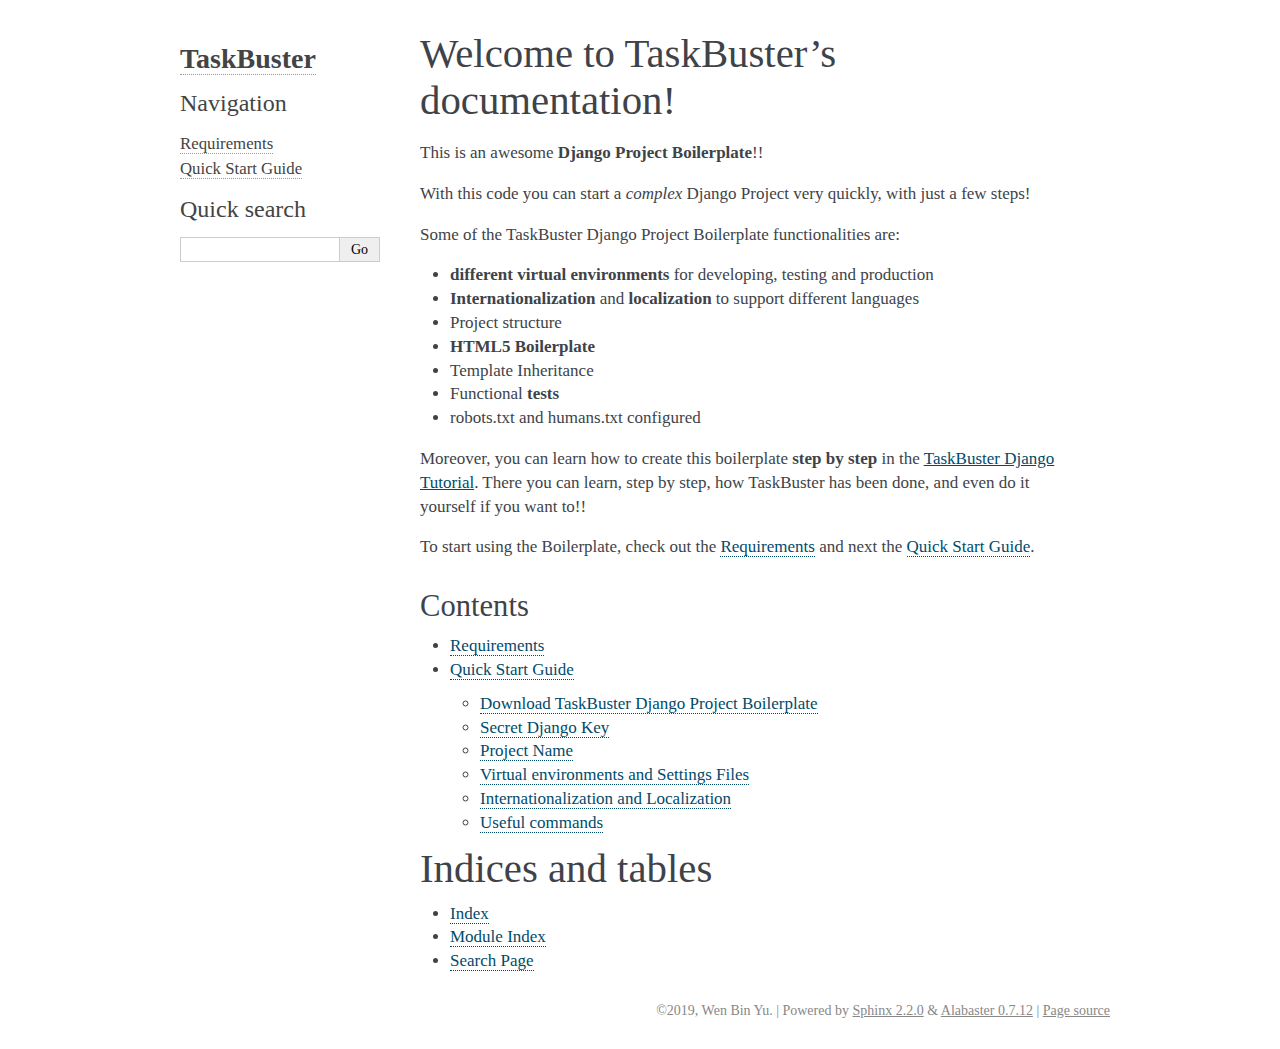
<file: docs/_build/html/index.html>
<!DOCTYPE html>

<html xmlns="http://www.w3.org/1999/xhtml">
  <head>
    <meta charset="utf-8" />
    <title>Welcome to TaskBuster’s documentation! &#8212; TaskBuster 0.1.0 documentation</title>
    <link rel="stylesheet" href="_static/alabaster.css" type="text/css" />
    <link rel="stylesheet" href="_static/pygments.css" type="text/css" />
    <script type="text/javascript" id="documentation_options" data-url_root="./" src="_static/documentation_options.js"></script>
    <script type="text/javascript" src="_static/jquery.js"></script>
    <script type="text/javascript" src="_static/underscore.js"></script>
    <script type="text/javascript" src="_static/doctools.js"></script>
    <script type="text/javascript" src="_static/language_data.js"></script>
    <link rel="index" title="Index" href="genindex.html" />
    <link rel="search" title="Search" href="search.html" />
    <link rel="next" title="Requirements" href="requirements.html" />
   
  <link rel="stylesheet" href="_static/custom.css" type="text/css" />
  
  
  <meta name="viewport" content="width=device-width, initial-scale=0.9, maximum-scale=0.9" />

  </head><body>
  

    <div class="document">
      <div class="documentwrapper">
        <div class="bodywrapper">
          

          <div class="body" role="main">
            
  <div class="section" id="welcome-to-taskbuster-s-documentation">
<h1>Welcome to TaskBuster’s documentation!<a class="headerlink" href="#welcome-to-taskbuster-s-documentation" title="Permalink to this headline">¶</a></h1>
<p>This is an awesome <strong>Django Project Boilerplate</strong>!!</p>
<p>With this code you can start a <em>complex</em> Django Project
very quickly, with just a few steps!</p>
<p>Some of the TaskBuster Django Project Boilerplate functionalities are:</p>
<ul class="simple">
<li><p><strong>different virtual environments</strong> for developing, testing and production</p></li>
<li><p><strong>Internationalization</strong> and <strong>localization</strong> to support different languages</p></li>
<li><p>Project structure</p></li>
<li><p><strong>HTML5 Boilerplate</strong></p></li>
<li><p>Template Inheritance</p></li>
<li><p>Functional <strong>tests</strong></p></li>
<li><p>robots.txt and humans.txt configured</p></li>
</ul>
<p>Moreover, you can learn how to create this boilerplate <strong>step by step</strong>
in the <a href="http://marinamele.com/taskbuster-django-tutorial"
target="_blank">TaskBuster Django Tutorial</a>. There you can learn, step by step, how
TaskBuster has been done, and even do it yourself if you want to!!</p>
<p>To start using the Boilerplate, check out the <a class="reference internal" href="requirements.html"><span class="doc">Requirements</span></a>
and next the <a class="reference internal" href="quick_start.html"><span class="doc">Quick Start Guide</span></a>.</p>
<div class="section" id="contents">
<h2>Contents<a class="headerlink" href="#contents" title="Permalink to this headline">¶</a></h2>
<div class="toctree-wrapper compound">
<ul>
<li class="toctree-l1"><a class="reference internal" href="requirements.html">Requirements</a></li>
<li class="toctree-l1"><a class="reference internal" href="quick_start.html">Quick Start Guide</a><ul>
<li class="toctree-l2"><a class="reference internal" href="quick_start.html#download-taskbuster-django-project-boilerplate">Download TaskBuster Django Project Boilerplate</a></li>
<li class="toctree-l2"><a class="reference internal" href="quick_start.html#secret-django-key">Secret Django Key</a></li>
<li class="toctree-l2"><a class="reference internal" href="quick_start.html#project-name">Project Name</a></li>
<li class="toctree-l2"><a class="reference internal" href="quick_start.html#virtual-environments-and-settings-files">Virtual environments and Settings Files</a></li>
<li class="toctree-l2"><a class="reference internal" href="quick_start.html#internationalization-and-localization">Internationalization and Localization</a></li>
<li class="toctree-l2"><a class="reference internal" href="quick_start.html#useful-commands">Useful commands</a></li>
</ul>
</li>
</ul>
</div>
</div>
</div>
<div class="section" id="indices-and-tables">
<h1>Indices and tables<a class="headerlink" href="#indices-and-tables" title="Permalink to this headline">¶</a></h1>
<ul class="simple">
<li><p><a class="reference internal" href="genindex.html"><span class="std std-ref">Index</span></a></p></li>
<li><p><a class="reference internal" href="py-modindex.html"><span class="std std-ref">Module Index</span></a></p></li>
<li><p><a class="reference internal" href="search.html"><span class="std std-ref">Search Page</span></a></p></li>
</ul>
</div>


          </div>
          
        </div>
      </div>
      <div class="sphinxsidebar" role="navigation" aria-label="main navigation">
        <div class="sphinxsidebarwrapper">
<h1 class="logo"><a href="#">TaskBuster</a></h1>








<h3>Navigation</h3>
<ul>
<li class="toctree-l1"><a class="reference internal" href="requirements.html">Requirements</a></li>
<li class="toctree-l1"><a class="reference internal" href="quick_start.html">Quick Start Guide</a></li>
</ul>

<div class="relations">
<h3>Related Topics</h3>
<ul>
  <li><a href="#">Documentation overview</a><ul>
      <li>Next: <a href="requirements.html" title="next chapter">Requirements</a></li>
  </ul></li>
</ul>
</div>
<div id="searchbox" style="display: none" role="search">
  <h3 id="searchlabel">Quick search</h3>
    <div class="searchformwrapper">
    <form class="search" action="search.html" method="get">
      <input type="text" name="q" aria-labelledby="searchlabel" />
      <input type="submit" value="Go" />
    </form>
    </div>
</div>
<script type="text/javascript">$('#searchbox').show(0);</script>








        </div>
      </div>
      <div class="clearer"></div>
    </div>
    <div class="footer">
      &copy;2019, Wen Bin Yu.
      
      |
      Powered by <a href="http://sphinx-doc.org/">Sphinx 2.2.0</a>
      &amp; <a href="https://github.com/bitprophet/alabaster">Alabaster 0.7.12</a>
      
      |
      <a href="_sources/index.rst.txt"
          rel="nofollow">Page source</a>
    </div>

    

    
  </body>
</html>
</file>
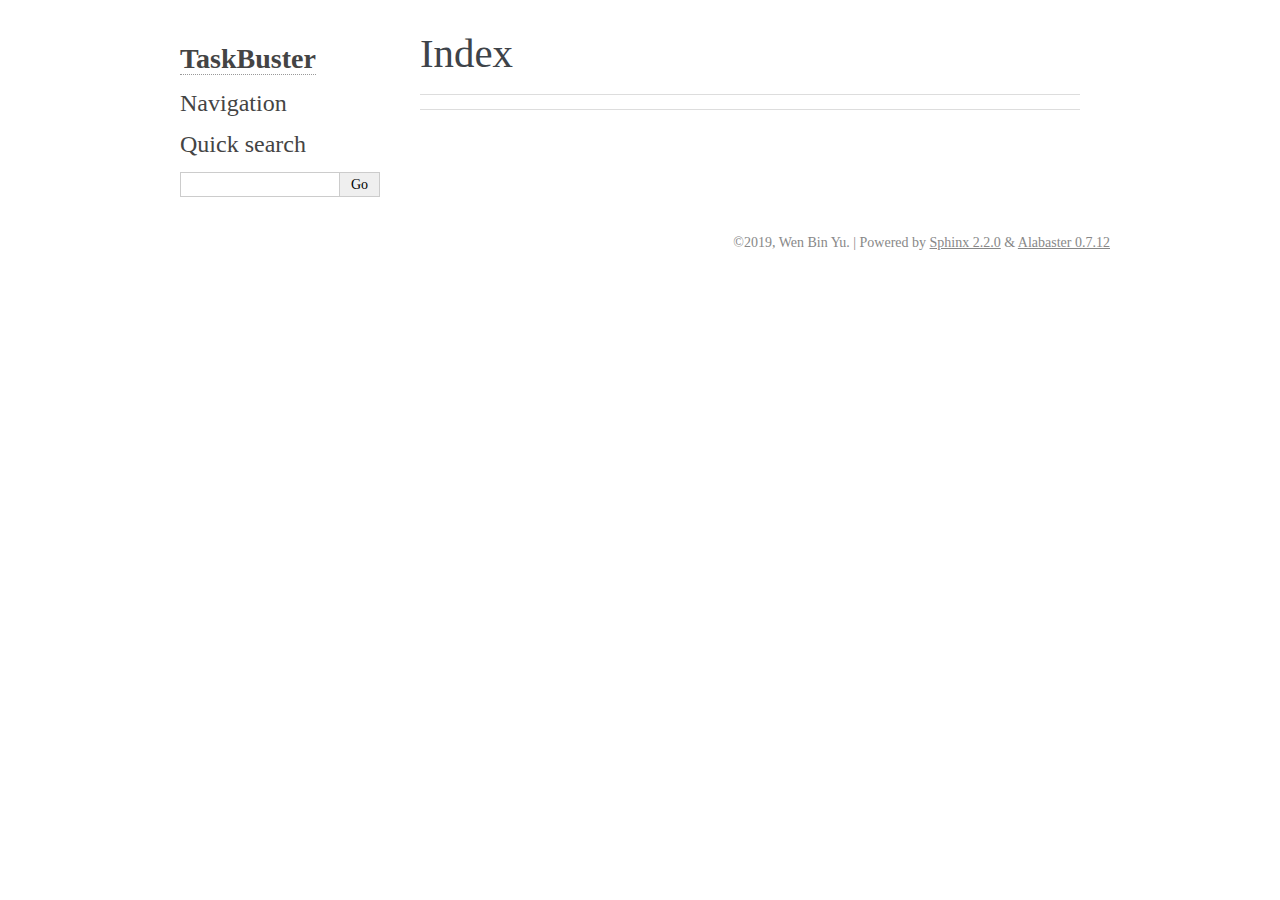
<file: docs/_build/html/genindex.html>
<!DOCTYPE html>

<html xmlns="http://www.w3.org/1999/xhtml">
  <head>
    <meta charset="utf-8" />
    <title>Index &#8212; TaskBuster 0.1.0 documentation</title>
    <link rel="stylesheet" href="_static/alabaster.css" type="text/css" />
    <link rel="stylesheet" href="_static/pygments.css" type="text/css" />
    <script type="text/javascript" id="documentation_options" data-url_root="./" src="_static/documentation_options.js"></script>
    <script type="text/javascript" src="_static/jquery.js"></script>
    <script type="text/javascript" src="_static/underscore.js"></script>
    <script type="text/javascript" src="_static/doctools.js"></script>
    <script type="text/javascript" src="_static/language_data.js"></script>
    <link rel="index" title="Index" href="#" />
    <link rel="search" title="Search" href="search.html" />
   
  <link rel="stylesheet" href="_static/custom.css" type="text/css" />
  
  
  <meta name="viewport" content="width=device-width, initial-scale=0.9, maximum-scale=0.9" />

  </head><body>
  

    <div class="document">
      <div class="documentwrapper">
        <div class="bodywrapper">
          

          <div class="body" role="main">
            

<h1 id="index">Index</h1>

<div class="genindex-jumpbox">
 
</div>


          </div>
          
        </div>
      </div>
      <div class="sphinxsidebar" role="navigation" aria-label="main navigation">
        <div class="sphinxsidebarwrapper">
<h1 class="logo"><a href="index.html">TaskBuster</a></h1>








<h3>Navigation</h3>

<div class="relations">
<h3>Related Topics</h3>
<ul>
  <li><a href="index.html">Documentation overview</a><ul>
  </ul></li>
</ul>
</div>
<div id="searchbox" style="display: none" role="search">
  <h3 id="searchlabel">Quick search</h3>
    <div class="searchformwrapper">
    <form class="search" action="search.html" method="get">
      <input type="text" name="q" aria-labelledby="searchlabel" />
      <input type="submit" value="Go" />
    </form>
    </div>
</div>
<script type="text/javascript">$('#searchbox').show(0);</script>








        </div>
      </div>
      <div class="clearer"></div>
    </div>
    <div class="footer">
      &copy;2019, Wen Bin Yu.
      
      |
      Powered by <a href="http://sphinx-doc.org/">Sphinx 2.2.0</a>
      &amp; <a href="https://github.com/bitprophet/alabaster">Alabaster 0.7.12</a>
      
    </div>

    

    
  </body>
</html>
</file>
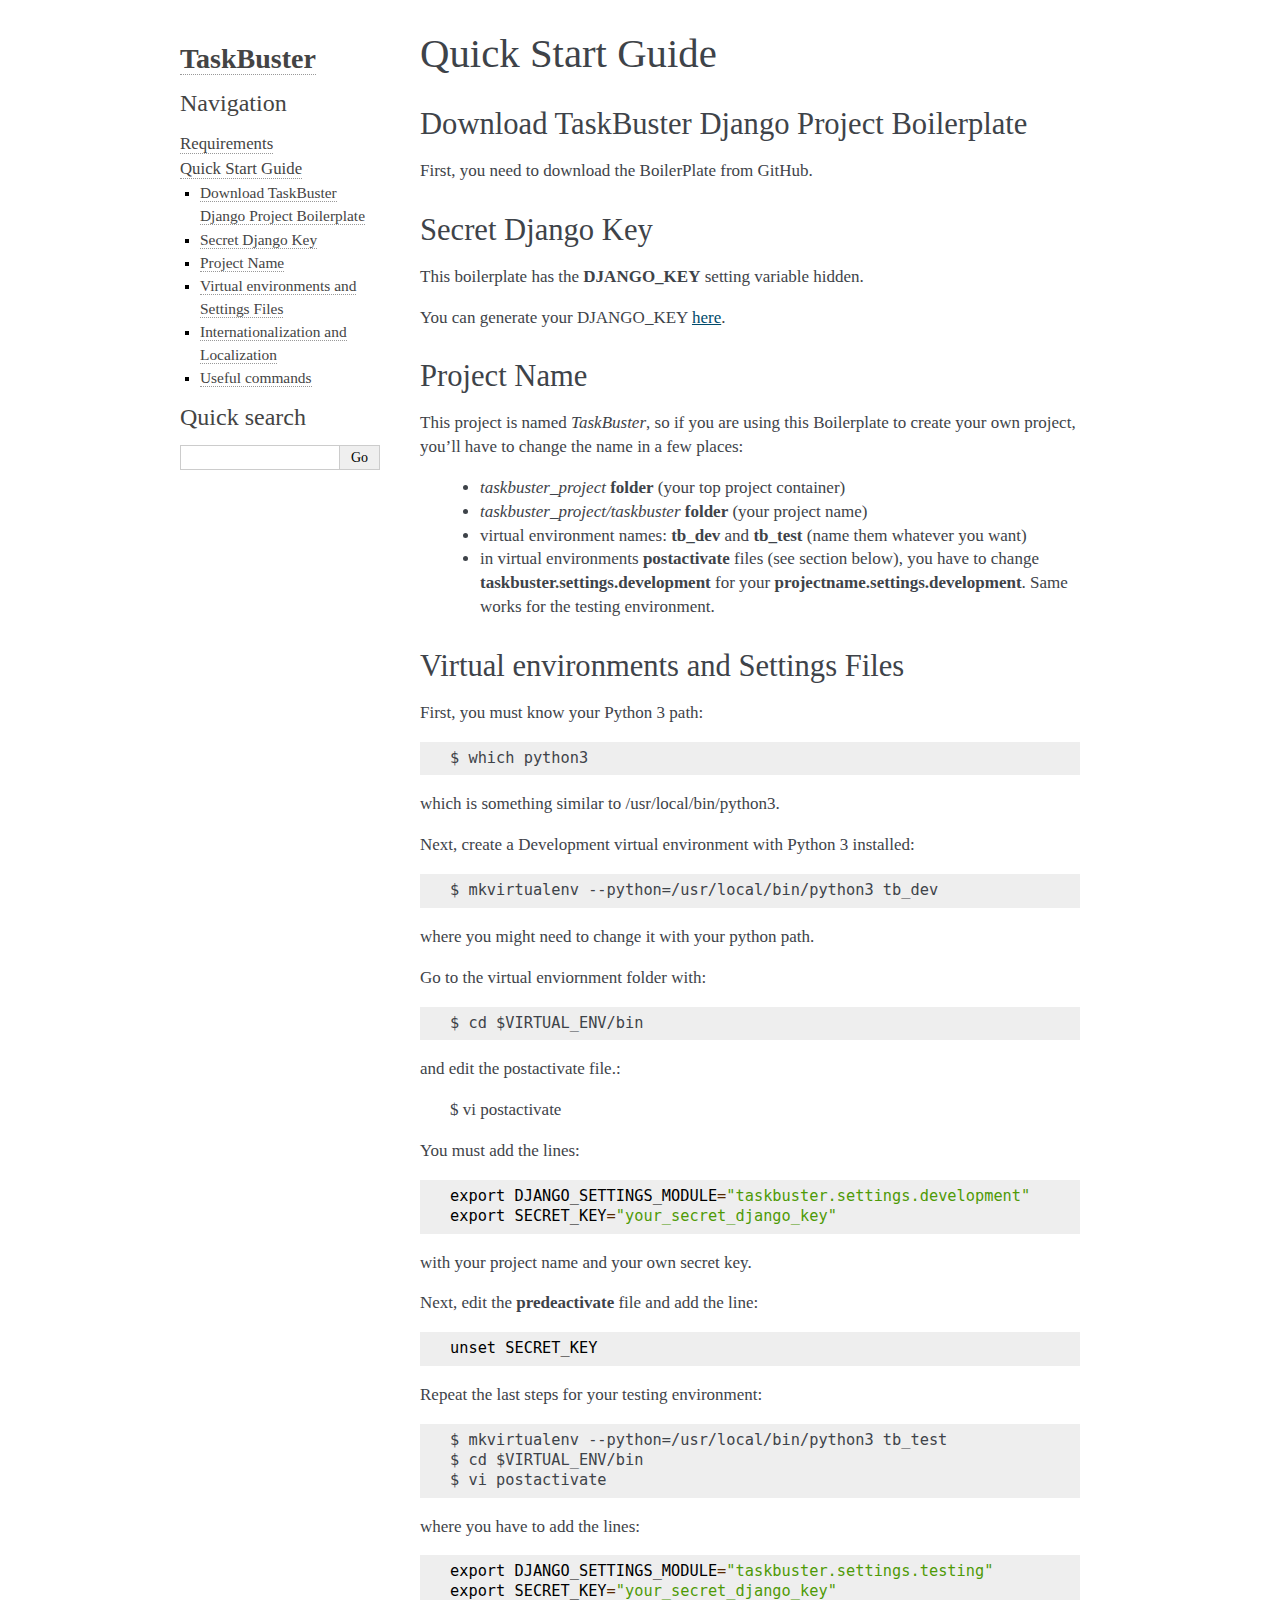
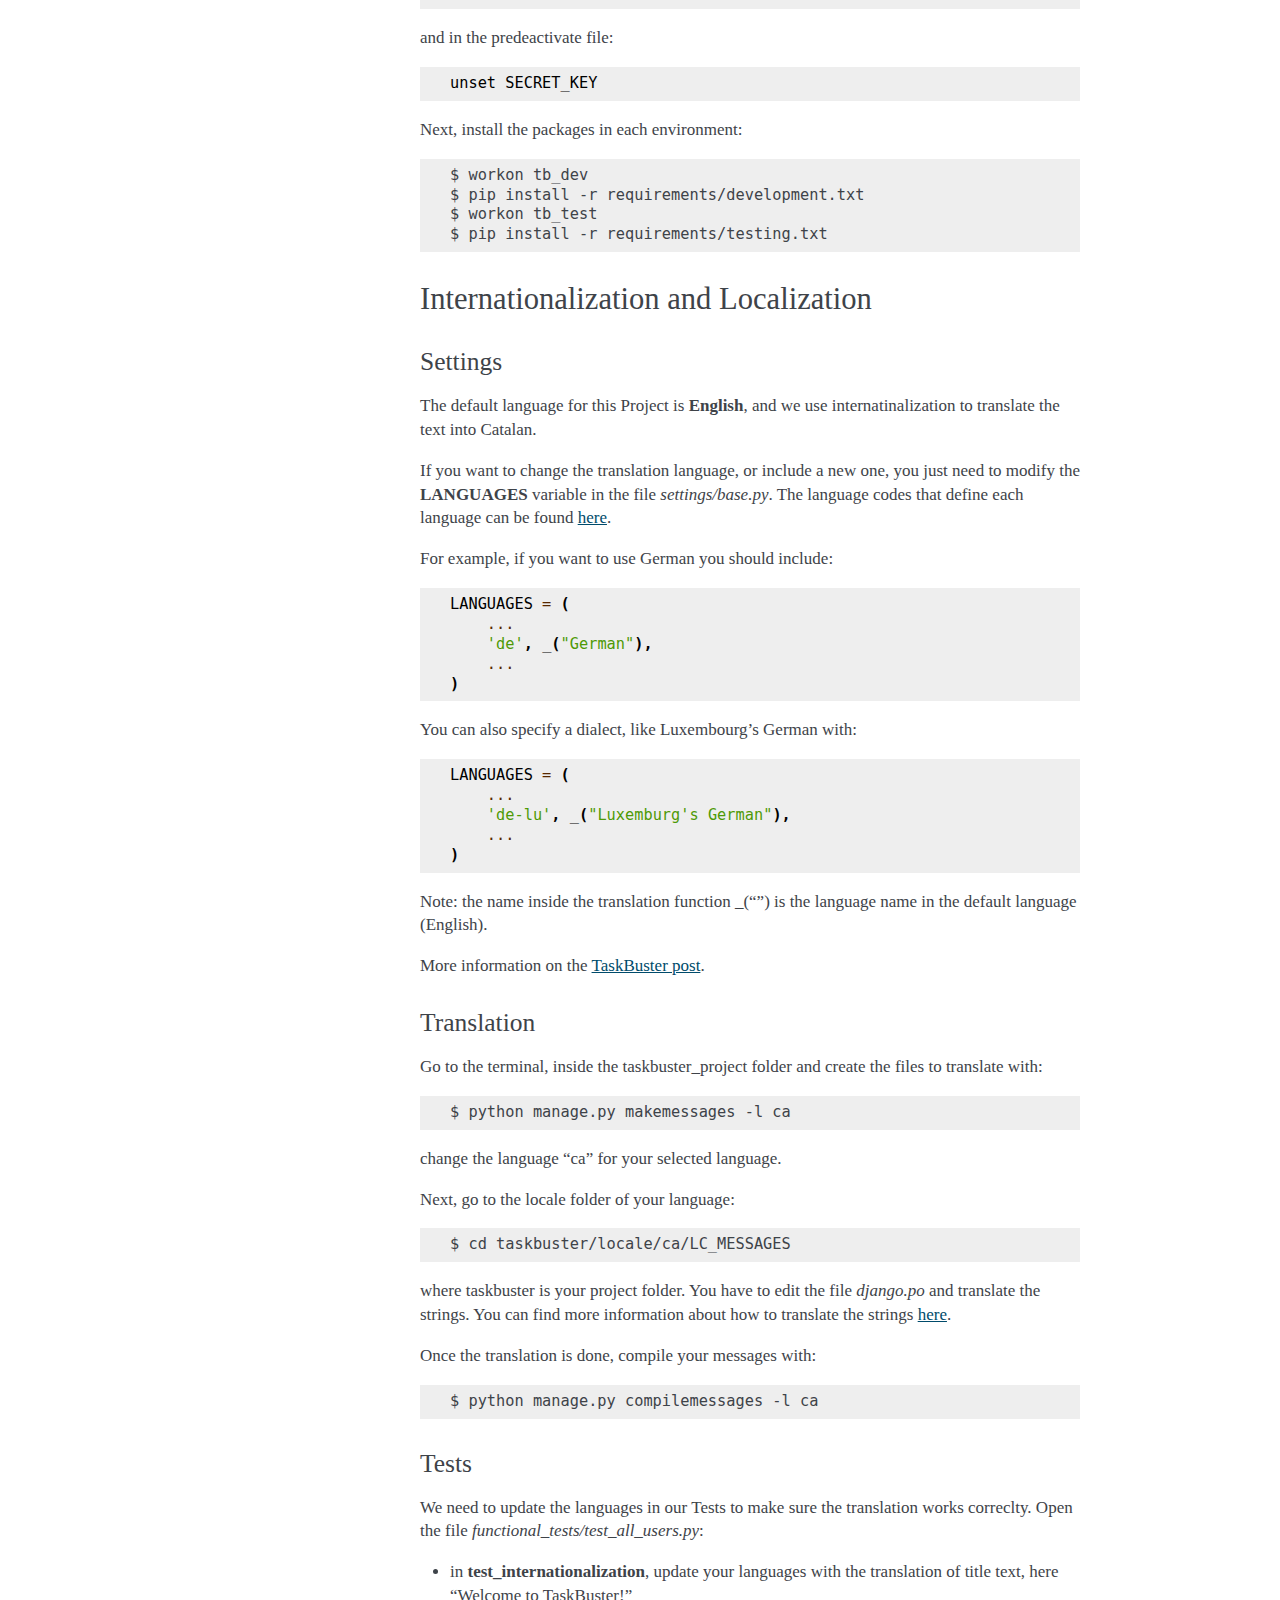
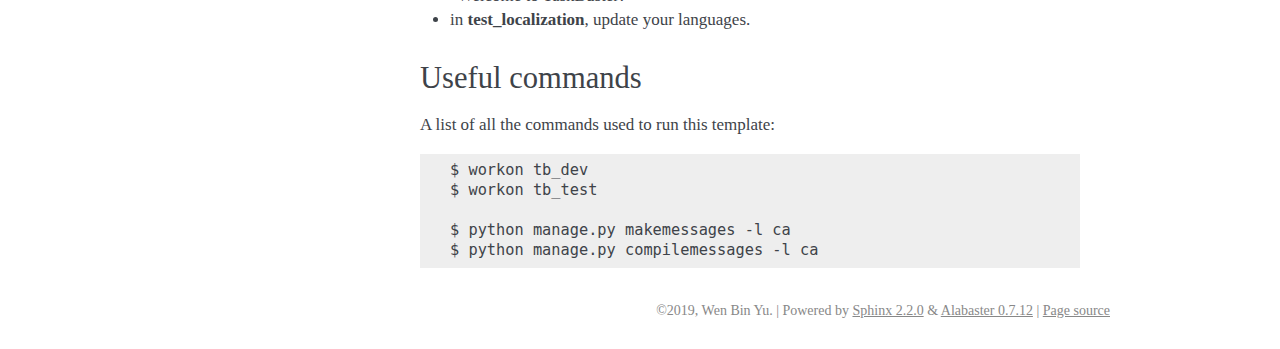
<file: docs/_build/html/quick_start.html>
<!DOCTYPE html>

<html xmlns="http://www.w3.org/1999/xhtml">
  <head>
    <meta charset="utf-8" />
    <title>Quick Start Guide &#8212; TaskBuster 0.1.0 documentation</title>
    <link rel="stylesheet" href="_static/alabaster.css" type="text/css" />
    <link rel="stylesheet" href="_static/pygments.css" type="text/css" />
    <script type="text/javascript" id="documentation_options" data-url_root="./" src="_static/documentation_options.js"></script>
    <script type="text/javascript" src="_static/jquery.js"></script>
    <script type="text/javascript" src="_static/underscore.js"></script>
    <script type="text/javascript" src="_static/doctools.js"></script>
    <script type="text/javascript" src="_static/language_data.js"></script>
    <link rel="index" title="Index" href="genindex.html" />
    <link rel="search" title="Search" href="search.html" />
    <link rel="prev" title="Requirements" href="requirements.html" />
   
  <link rel="stylesheet" href="_static/custom.css" type="text/css" />
  
  
  <meta name="viewport" content="width=device-width, initial-scale=0.9, maximum-scale=0.9" />

  </head><body>
  

    <div class="document">
      <div class="documentwrapper">
        <div class="bodywrapper">
          

          <div class="body" role="main">
            
  <div class="section" id="quick-start-guide">
<h1>Quick Start Guide<a class="headerlink" href="#quick-start-guide" title="Permalink to this headline">¶</a></h1>
<div class="section" id="download-taskbuster-django-project-boilerplate">
<h2>Download TaskBuster Django Project Boilerplate<a class="headerlink" href="#download-taskbuster-django-project-boilerplate" title="Permalink to this headline">¶</a></h2>
<p>First, you need to download the BoilerPlate from GitHub.</p>
</div>
<div class="section" id="secret-django-key">
<h2>Secret Django Key<a class="headerlink" href="#secret-django-key" title="Permalink to this headline">¶</a></h2>
<p>This boilerplate has the <strong>DJANGO_KEY</strong> setting variable hidden.</p>
<p>You can generate your DJANGO_KEY <a href="http://www.miniwebtool.com/django-secret-key-generator"
target="_blank">here</a>.</p>
</div>
<div class="section" id="project-name">
<h2>Project Name<a class="headerlink" href="#project-name" title="Permalink to this headline">¶</a></h2>
<p>This project is named <em>TaskBuster</em>, so if you are using this
Boilerplate to create your own project, you’ll have to change
the name in a few places:</p>
<blockquote>
<div><ul class="simple">
<li><p><em>taskbuster_project</em> <strong>folder</strong> (your top project container)</p></li>
<li><p><em>taskbuster_project/taskbuster</em> <strong>folder</strong> (your project name)</p></li>
<li><p>virtual environment names: <strong>tb_dev</strong> and <strong>tb_test</strong> (name them whatever you want)</p></li>
<li><p>in virtual environments <strong>postactivate</strong> files (see section below), you have to change <strong>taskbuster.settings.development</strong> for your <strong>projectname.settings.development</strong>. Same works for the testing environment.</p></li>
</ul>
</div></blockquote>
</div>
<div class="section" id="virtual-environments-and-settings-files">
<h2>Virtual environments and Settings Files<a class="headerlink" href="#virtual-environments-and-settings-files" title="Permalink to this headline">¶</a></h2>
<p>First, you must know your Python 3 path:</p>
<div class="highlight-default notranslate"><div class="highlight"><pre><span></span>$ which python3
</pre></div>
</div>
<p>which is something similar to /usr/local/bin/python3.</p>
<p>Next, create a Development virtual environment with Python 3 installed:</p>
<div class="highlight-default notranslate"><div class="highlight"><pre><span></span>$ mkvirtualenv --python=/usr/local/bin/python3 tb_dev
</pre></div>
</div>
<p>where you might need to change it with your python path.</p>
<p>Go to the virtual enviornment folder with:</p>
<div class="highlight-default notranslate"><div class="highlight"><pre><span></span>$ cd $VIRTUAL_ENV/bin
</pre></div>
</div>
<p>and edit the postactivate file.:</p>
<blockquote>
<div><p>$ vi postactivate</p>
</div></blockquote>
<p>You must add the lines:</p>
<div class="highlight-default notranslate"><div class="highlight"><pre><span></span><span class="n">export</span> <span class="n">DJANGO_SETTINGS_MODULE</span><span class="o">=</span><span class="s2">&quot;taskbuster.settings.development&quot;</span>
<span class="n">export</span> <span class="n">SECRET_KEY</span><span class="o">=</span><span class="s2">&quot;your_secret_django_key&quot;</span>
</pre></div>
</div>
<p>with your project name and your own secret key.</p>
<p>Next, edit the <strong>predeactivate</strong> file and add the line:</p>
<div class="highlight-default notranslate"><div class="highlight"><pre><span></span><span class="n">unset</span> <span class="n">SECRET_KEY</span>
</pre></div>
</div>
<p>Repeat the last steps for your testing environment:</p>
<div class="highlight-default notranslate"><div class="highlight"><pre><span></span>$ mkvirtualenv --python=/usr/local/bin/python3 tb_test
$ cd $VIRTUAL_ENV/bin
$ vi postactivate
</pre></div>
</div>
<p>where you have to add the lines:</p>
<div class="highlight-default notranslate"><div class="highlight"><pre><span></span><span class="n">export</span> <span class="n">DJANGO_SETTINGS_MODULE</span><span class="o">=</span><span class="s2">&quot;taskbuster.settings.testing&quot;</span>
<span class="n">export</span> <span class="n">SECRET_KEY</span><span class="o">=</span><span class="s2">&quot;your_secret_django_key&quot;</span>
</pre></div>
</div>
<p>and in the predeactivate file:</p>
<div class="highlight-default notranslate"><div class="highlight"><pre><span></span><span class="n">unset</span> <span class="n">SECRET_KEY</span>
</pre></div>
</div>
<p>Next, install the packages in each environment:</p>
<div class="highlight-default notranslate"><div class="highlight"><pre><span></span>$ workon tb_dev
$ pip install -r requirements/development.txt
$ workon tb_test
$ pip install -r requirements/testing.txt
</pre></div>
</div>
</div>
<div class="section" id="internationalization-and-localization">
<h2>Internationalization and Localization<a class="headerlink" href="#internationalization-and-localization" title="Permalink to this headline">¶</a></h2>
<div class="section" id="settings">
<h3>Settings<a class="headerlink" href="#settings" title="Permalink to this headline">¶</a></h3>
<p>The default language for this Project is <strong>English</strong>, and we use internatinalization to translate the text into Catalan.</p>
<p>If you want to change the translation language, or include a new one, you just need to modify the <strong>LANGUAGES</strong> variable in the file <em>settings/base.py</em>. The language codes that define each language can be found <a href="http://msdn.microsoft.com/en-us/library/ms533052(v=vs.85).aspx" target="_blank">here</a>.</p>
<p>For example, if you want to use German you should include:</p>
<div class="highlight-default notranslate"><div class="highlight"><pre><span></span><span class="n">LANGUAGES</span> <span class="o">=</span> <span class="p">(</span>
    <span class="o">...</span>
    <span class="s1">&#39;de&#39;</span><span class="p">,</span> <span class="n">_</span><span class="p">(</span><span class="s2">&quot;German&quot;</span><span class="p">),</span>
    <span class="o">...</span>
<span class="p">)</span>
</pre></div>
</div>
<p>You can also specify a dialect, like Luxembourg’s German with:</p>
<div class="highlight-default notranslate"><div class="highlight"><pre><span></span><span class="n">LANGUAGES</span> <span class="o">=</span> <span class="p">(</span>
    <span class="o">...</span>
    <span class="s1">&#39;de-lu&#39;</span><span class="p">,</span> <span class="n">_</span><span class="p">(</span><span class="s2">&quot;Luxemburg&#39;s German&quot;</span><span class="p">),</span>
    <span class="o">...</span>
<span class="p">)</span>
</pre></div>
</div>
<p>Note: the name inside the translation function _(“”) is the language name in the default language (English).</p>
<p>More information on the <a href="http://marinamele.com/taskbuster-django-tutorial/internationalization-localization-languages-time-zones" target="_blank">TaskBuster post</a>.</p>
</div>
<div class="section" id="translation">
<h3>Translation<a class="headerlink" href="#translation" title="Permalink to this headline">¶</a></h3>
<p>Go to the terminal, inside the taskbuster_project folder and create the files to translate with:</p>
<div class="highlight-default notranslate"><div class="highlight"><pre><span></span>$ python manage.py makemessages -l ca
</pre></div>
</div>
<p>change the language “ca” for your selected language.</p>
<p>Next, go to the locale folder of your language:</p>
<div class="highlight-default notranslate"><div class="highlight"><pre><span></span>$ cd taskbuster/locale/ca/LC_MESSAGES
</pre></div>
</div>
<p>where taskbuster is your project folder. You have to edit the file <em>django.po</em> and translate the strings. You can find more information about how to translate the strings <a href="http://marinamele.com/taskbuster-django-tutorial/internationalization-localization-languages-time-zones#inter-translation" target="_blank">here</a>.</p>
<p>Once the translation is done, compile your messages with:</p>
<div class="highlight-default notranslate"><div class="highlight"><pre><span></span>$ python manage.py compilemessages -l ca
</pre></div>
</div>
</div>
<div class="section" id="tests">
<h3>Tests<a class="headerlink" href="#tests" title="Permalink to this headline">¶</a></h3>
<p>We need to update the languages in our Tests to make sure the translation works correclty. Open the file <em>functional_tests/test_all_users.py</em>:</p>
<ul class="simple">
<li><p>in <strong>test_internationalization</strong>, update your languages with the translation of title text, here “Welcome to TaskBuster!”</p></li>
<li><p>in <strong>test_localization</strong>, update your languages.</p></li>
</ul>
</div>
</div>
<div class="section" id="useful-commands">
<h2>Useful commands<a class="headerlink" href="#useful-commands" title="Permalink to this headline">¶</a></h2>
<p>A list of all the commands used to run this template:</p>
<div class="highlight-default notranslate"><div class="highlight"><pre><span></span>$ workon tb_dev
$ workon tb_test

$ python manage.py makemessages -l ca
$ python manage.py compilemessages -l ca
</pre></div>
</div>
</div>
</div>


          </div>
          
        </div>
      </div>
      <div class="sphinxsidebar" role="navigation" aria-label="main navigation">
        <div class="sphinxsidebarwrapper">
<h1 class="logo"><a href="index.html">TaskBuster</a></h1>








<h3>Navigation</h3>
<ul class="current">
<li class="toctree-l1"><a class="reference internal" href="requirements.html">Requirements</a></li>
<li class="toctree-l1 current"><a class="current reference internal" href="#">Quick Start Guide</a><ul>
<li class="toctree-l2"><a class="reference internal" href="#download-taskbuster-django-project-boilerplate">Download TaskBuster Django Project Boilerplate</a></li>
<li class="toctree-l2"><a class="reference internal" href="#secret-django-key">Secret Django Key</a></li>
<li class="toctree-l2"><a class="reference internal" href="#project-name">Project Name</a></li>
<li class="toctree-l2"><a class="reference internal" href="#virtual-environments-and-settings-files">Virtual environments and Settings Files</a></li>
<li class="toctree-l2"><a class="reference internal" href="#internationalization-and-localization">Internationalization and Localization</a></li>
<li class="toctree-l2"><a class="reference internal" href="#useful-commands">Useful commands</a></li>
</ul>
</li>
</ul>

<div class="relations">
<h3>Related Topics</h3>
<ul>
  <li><a href="index.html">Documentation overview</a><ul>
      <li>Previous: <a href="requirements.html" title="previous chapter">Requirements</a></li>
  </ul></li>
</ul>
</div>
<div id="searchbox" style="display: none" role="search">
  <h3 id="searchlabel">Quick search</h3>
    <div class="searchformwrapper">
    <form class="search" action="search.html" method="get">
      <input type="text" name="q" aria-labelledby="searchlabel" />
      <input type="submit" value="Go" />
    </form>
    </div>
</div>
<script type="text/javascript">$('#searchbox').show(0);</script>








        </div>
      </div>
      <div class="clearer"></div>
    </div>
    <div class="footer">
      &copy;2019, Wen Bin Yu.
      
      |
      Powered by <a href="http://sphinx-doc.org/">Sphinx 2.2.0</a>
      &amp; <a href="https://github.com/bitprophet/alabaster">Alabaster 0.7.12</a>
      
      |
      <a href="_sources/quick_start.rst.txt"
          rel="nofollow">Page source</a>
    </div>

    

    
  </body>
</html>
</file>
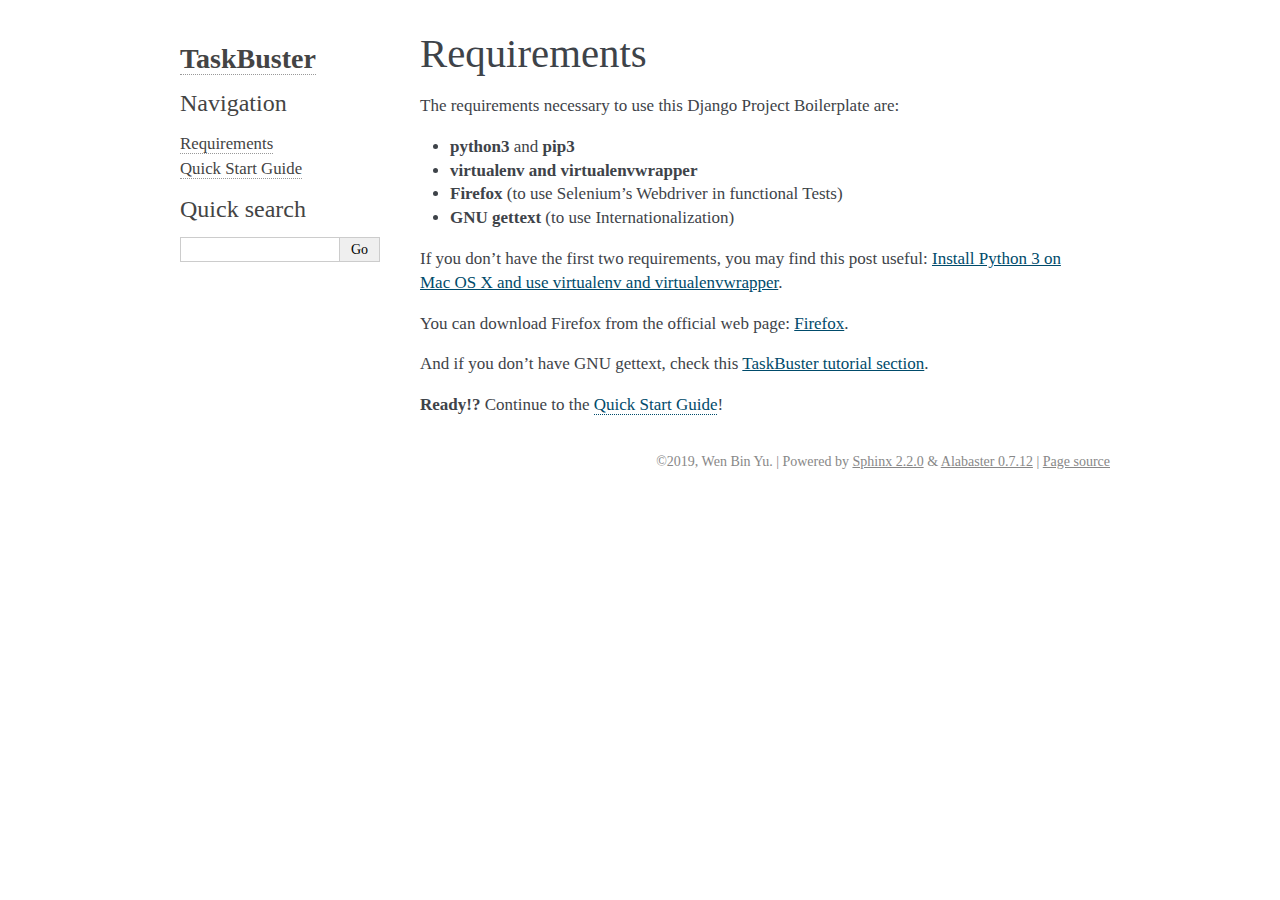
<file: docs/_build/html/requirements.html>
<!DOCTYPE html>

<html xmlns="http://www.w3.org/1999/xhtml">
  <head>
    <meta charset="utf-8" />
    <title>Requirements &#8212; TaskBuster 0.1.0 documentation</title>
    <link rel="stylesheet" href="_static/alabaster.css" type="text/css" />
    <link rel="stylesheet" href="_static/pygments.css" type="text/css" />
    <script type="text/javascript" id="documentation_options" data-url_root="./" src="_static/documentation_options.js"></script>
    <script type="text/javascript" src="_static/jquery.js"></script>
    <script type="text/javascript" src="_static/underscore.js"></script>
    <script type="text/javascript" src="_static/doctools.js"></script>
    <script type="text/javascript" src="_static/language_data.js"></script>
    <link rel="index" title="Index" href="genindex.html" />
    <link rel="search" title="Search" href="search.html" />
    <link rel="next" title="Quick Start Guide" href="quick_start.html" />
    <link rel="prev" title="Welcome to TaskBuster’s documentation!" href="index.html" />
   
  <link rel="stylesheet" href="_static/custom.css" type="text/css" />
  
  
  <meta name="viewport" content="width=device-width, initial-scale=0.9, maximum-scale=0.9" />

  </head><body>
  

    <div class="document">
      <div class="documentwrapper">
        <div class="bodywrapper">
          

          <div class="body" role="main">
            
  <div class="section" id="requirements">
<h1>Requirements<a class="headerlink" href="#requirements" title="Permalink to this headline">¶</a></h1>
<p>The requirements necessary to use this Django Project Boilerplate are:</p>
<ul class="simple">
<li><p><strong>python3</strong> and <strong>pip3</strong></p></li>
<li><p><strong>virtualenv and virtualenvwrapper</strong></p></li>
<li><p><strong>Firefox</strong> (to use Selenium’s Webdriver in functional Tests)</p></li>
<li><p><strong>GNU gettext</strong> (to use Internationalization)</p></li>
</ul>
<p>If you don’t have the first two requirements, you may find this
post useful: <a href="http://www.marinamele.com/2014/07/install-python3-on-mac-os-x-and-use-virtualenv-and-virtualenvwrapper.html" target="_blank">Install Python 3 on Mac OS X and use virtualenv and virtualenvwrapper</a>.</p>
<p>You can download Firefox from the official web page: <a href="https://www.mozilla.org" target="_blank">Firefox</a>.</p>
<p>And if you don’t have GNU gettext, check this <a href="http://marinamele.com/taskbuster-django-tutorial/internationalization-localization-languages-time-zones" target="_blank">TaskBuster tutorial section</a>.</p>
<p><strong>Ready!?</strong> Continue to the <a class="reference internal" href="quick_start.html"><span class="doc">Quick Start Guide</span></a>!</p>
</div>


          </div>
          
        </div>
      </div>
      <div class="sphinxsidebar" role="navigation" aria-label="main navigation">
        <div class="sphinxsidebarwrapper">
<h1 class="logo"><a href="index.html">TaskBuster</a></h1>








<h3>Navigation</h3>
<ul class="current">
<li class="toctree-l1 current"><a class="current reference internal" href="#">Requirements</a></li>
<li class="toctree-l1"><a class="reference internal" href="quick_start.html">Quick Start Guide</a></li>
</ul>

<div class="relations">
<h3>Related Topics</h3>
<ul>
  <li><a href="index.html">Documentation overview</a><ul>
      <li>Previous: <a href="index.html" title="previous chapter">Welcome to TaskBuster’s documentation!</a></li>
      <li>Next: <a href="quick_start.html" title="next chapter">Quick Start Guide</a></li>
  </ul></li>
</ul>
</div>
<div id="searchbox" style="display: none" role="search">
  <h3 id="searchlabel">Quick search</h3>
    <div class="searchformwrapper">
    <form class="search" action="search.html" method="get">
      <input type="text" name="q" aria-labelledby="searchlabel" />
      <input type="submit" value="Go" />
    </form>
    </div>
</div>
<script type="text/javascript">$('#searchbox').show(0);</script>








        </div>
      </div>
      <div class="clearer"></div>
    </div>
    <div class="footer">
      &copy;2019, Wen Bin Yu.
      
      |
      Powered by <a href="http://sphinx-doc.org/">Sphinx 2.2.0</a>
      &amp; <a href="https://github.com/bitprophet/alabaster">Alabaster 0.7.12</a>
      
      |
      <a href="_sources/requirements.rst.txt"
          rel="nofollow">Page source</a>
    </div>

    

    
  </body>
</html>
</file>
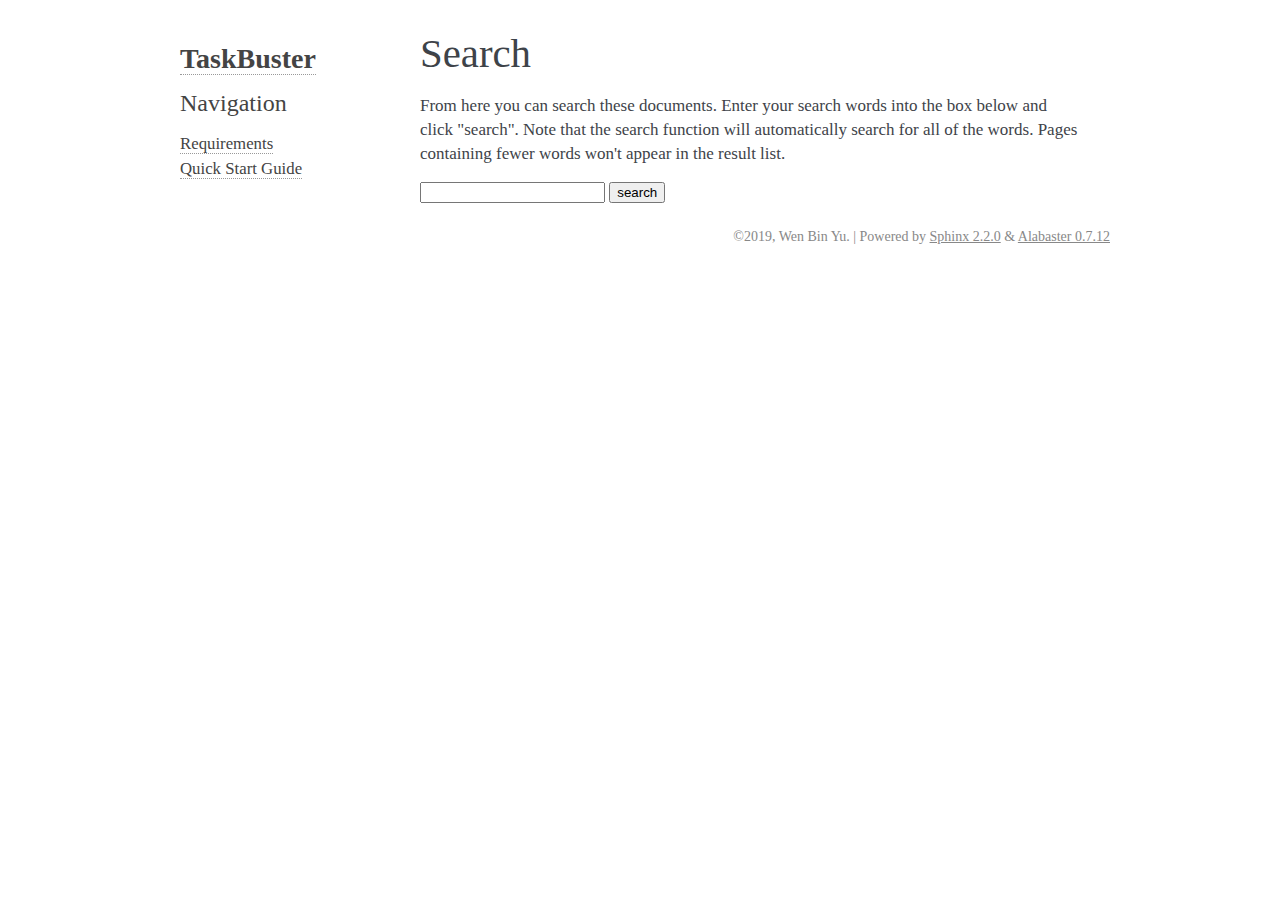
<file: docs/_build/html/search.html>
<!DOCTYPE html>

<html xmlns="http://www.w3.org/1999/xhtml">
  <head>
    <meta charset="utf-8" />
    <title>Search &#8212; TaskBuster 0.1.0 documentation</title>
    <link rel="stylesheet" href="_static/alabaster.css" type="text/css" />
    <link rel="stylesheet" href="_static/pygments.css" type="text/css" />
    
    <script type="text/javascript" id="documentation_options" data-url_root="./" src="_static/documentation_options.js"></script>
    <script type="text/javascript" src="_static/jquery.js"></script>
    <script type="text/javascript" src="_static/underscore.js"></script>
    <script type="text/javascript" src="_static/doctools.js"></script>
    <script type="text/javascript" src="_static/language_data.js"></script>
    <script type="text/javascript" src="_static/searchtools.js"></script>
    <link rel="index" title="Index" href="genindex.html" />
    <link rel="search" title="Search" href="#" />
  <script type="text/javascript" src="searchindex.js" defer></script>
  
   
  <link rel="stylesheet" href="_static/custom.css" type="text/css" />
  
  
  <meta name="viewport" content="width=device-width, initial-scale=0.9, maximum-scale=0.9" />


  </head><body>
  

    <div class="document">
      <div class="documentwrapper">
        <div class="bodywrapper">
          

          <div class="body" role="main">
            
  <h1 id="search-documentation">Search</h1>
  <div id="fallback" class="admonition warning">
  <script type="text/javascript">$('#fallback').hide();</script>
  <p>
    Please activate JavaScript to enable the search
    functionality.
  </p>
  </div>
  <p>
    From here you can search these documents. Enter your search
    words into the box below and click "search". Note that the search
    function will automatically search for all of the words. Pages
    containing fewer words won't appear in the result list.
  </p>
  <form action="" method="get">
    <input type="text" name="q" aria-labelledby="search-documentation" value="" />
    <input type="submit" value="search" />
    <span id="search-progress" style="padding-left: 10px"></span>
  </form>
  
  <div id="search-results">
  
  </div>

          </div>
          
        </div>
      </div>
      <div class="sphinxsidebar" role="navigation" aria-label="main navigation">
        <div class="sphinxsidebarwrapper">
<h1 class="logo"><a href="index.html">TaskBuster</a></h1>








<h3>Navigation</h3>
<ul>
<li class="toctree-l1"><a class="reference internal" href="requirements.html">Requirements</a></li>
<li class="toctree-l1"><a class="reference internal" href="quick_start.html">Quick Start Guide</a></li>
</ul>

<div class="relations">
<h3>Related Topics</h3>
<ul>
  <li><a href="index.html">Documentation overview</a><ul>
  </ul></li>
</ul>
</div>








        </div>
      </div>
      <div class="clearer"></div>
    </div>
    <div class="footer">
      &copy;2019, Wen Bin Yu.
      
      |
      Powered by <a href="http://sphinx-doc.org/">Sphinx 2.2.0</a>
      &amp; <a href="https://github.com/bitprophet/alabaster">Alabaster 0.7.12</a>
      
    </div>

    

    
  </body>
</html>
</file>
<file: docs/_build/html/_static/alabaster.css>
@import url("basic.css");

/* -- page layout ----------------------------------------------------------- */

body {
    font-family: Georgia, serif;
    font-size: 17px;
    background-color: #fff;
    color: #000;
    margin: 0;
    padding: 0;
}


div.document {
    width: 940px;
    margin: 30px auto 0 auto;
}

div.documentwrapper {
    float: left;
    width: 100%;
}

div.bodywrapper {
    margin: 0 0 0 220px;
}

div.sphinxsidebar {
    width: 220px;
    font-size: 14px;
    line-height: 1.5;
}

hr {
    border: 1px solid #B1B4B6;
}

div.body {
    background-color: #fff;
    color: #3E4349;
    padding: 0 30px 0 30px;
}

div.body > .section {
    text-align: left;
}

div.footer {
    width: 940px;
    margin: 20px auto 30px auto;
    font-size: 14px;
    color: #888;
    text-align: right;
}

div.footer a {
    color: #888;
}

p.caption {
    font-family: inherit;
    font-size: inherit;
}


div.relations {
    display: none;
}


div.sphinxsidebar a {
    color: #444;
    text-decoration: none;
    border-bottom: 1px dotted #999;
}

div.sphinxsidebar a:hover {
    border-bottom: 1px solid #999;
}

div.sphinxsidebarwrapper {
    padding: 18px 10px;
}

div.sphinxsidebarwrapper p.logo {
    padding: 0;
    margin: -10px 0 0 0px;
    text-align: center;
}

div.sphinxsidebarwrapper h1.logo {
    margin-top: -10px;
    text-align: center;
    margin-bottom: 5px;
    text-align: left;
}

div.sphinxsidebarwrapper h1.logo-name {
    margin-top: 0px;
}

div.sphinxsidebarwrapper p.blurb {
    margin-top: 0;
    font-style: normal;
}

div.sphinxsidebar h3,
div.sphinxsidebar h4 {
    font-family: Georgia, serif;
    color: #444;
    font-size: 24px;
    font-weight: normal;
    margin: 0 0 5px 0;
    padding: 0;
}

div.sphinxsidebar h4 {
    font-size: 20px;
}

div.sphinxsidebar h3 a {
    color: #444;
}

div.sphinxsidebar p.logo a,
div.sphinxsidebar h3 a,
div.sphinxsidebar p.logo a:hover,
div.sphinxsidebar h3 a:hover {
    border: none;
}

div.sphinxsidebar p {
    color: #555;
    margin: 10px 0;
}

div.sphinxsidebar ul {
    margin: 10px 0;
    padding: 0;
    color: #000;
}

div.sphinxsidebar ul li.toctree-l1 > a {
    font-size: 120%;
}

div.sphinxsidebar ul li.toctree-l2 > a {
    font-size: 110%;
}

div.sphinxsidebar input {
    border: 1px solid #CCC;
    font-family: Georgia, serif;
    font-size: 1em;
}

div.sphinxsidebar hr {
    border: none;
    height: 1px;
    color: #AAA;
    background: #AAA;

    text-align: left;
    margin-left: 0;
    width: 50%;
}

div.sphinxsidebar .badge {
    border-bottom: none;
}

div.sphinxsidebar .badge:hover {
    border-bottom: none;
}

/* To address an issue with donation coming after search */
div.sphinxsidebar h3.donation {
    margin-top: 10px;
}

/* -- body styles ----------------------------------------------------------- */

a {
    color: #004B6B;
    text-decoration: underline;
}

a:hover {
    color: #6D4100;
    text-decoration: underline;
}

div.body h1,
div.body h2,
div.body h3,
div.body h4,
div.body h5,
div.body h6 {
    font-family: Georgia, serif;
    font-weight: normal;
    margin: 30px 0px 10px 0px;
    padding: 0;
}

div.body h1 { margin-top: 0; padding-top: 0; font-size: 240%; }
div.body h2 { font-size: 180%; }
div.body h3 { font-size: 150%; }
div.body h4 { font-size: 130%; }
div.body h5 { font-size: 100%; }
div.body h6 { font-size: 100%; }

a.headerlink {
    color: #DDD;
    padding: 0 4px;
    text-decoration: none;
}

a.headerlink:hover {
    color: #444;
    background: #EAEAEA;
}

div.body p, div.body dd, div.body li {
    line-height: 1.4em;
}

div.admonition {
    margin: 20px 0px;
    padding: 10px 30px;
    background-color: #EEE;
    border: 1px solid #CCC;
}

div.admonition tt.xref, div.admonition code.xref, div.admonition a tt {
    background-color: #FBFBFB;
    border-bottom: 1px solid #fafafa;
}

div.admonition p.admonition-title {
    font-family: Georgia, serif;
    font-weight: normal;
    font-size: 24px;
    margin: 0 0 10px 0;
    padding: 0;
    line-height: 1;
}

div.admonition p.last {
    margin-bottom: 0;
}

div.highlight {
    background-color: #fff;
}

dt:target, .highlight {
    background: #FAF3E8;
}

div.warning {
    background-color: #FCC;
    border: 1px solid #FAA;
}

div.danger {
    background-color: #FCC;
    border: 1px solid #FAA;
    -moz-box-shadow: 2px 2px 4px #D52C2C;
    -webkit-box-shadow: 2px 2px 4px #D52C2C;
    box-shadow: 2px 2px 4px #D52C2C;
}

div.error {
    background-color: #FCC;
    border: 1px solid #FAA;
    -moz-box-shadow: 2px 2px 4px #D52C2C;
    -webkit-box-shadow: 2px 2px 4px #D52C2C;
    box-shadow: 2px 2px 4px #D52C2C;
}

div.caution {
    background-color: #FCC;
    border: 1px solid #FAA;
}

div.attention {
    background-color: #FCC;
    border: 1px solid #FAA;
}

div.important {
    background-color: #EEE;
    border: 1px solid #CCC;
}

div.note {
    background-color: #EEE;
    border: 1px solid #CCC;
}

div.tip {
    background-color: #EEE;
    border: 1px solid #CCC;
}

div.hint {
    background-color: #EEE;
    border: 1px solid #CCC;
}

div.seealso {
    background-color: #EEE;
    border: 1px solid #CCC;
}

div.topic {
    background-color: #EEE;
}

p.admonition-title {
    display: inline;
}

p.admonition-title:after {
    content: ":";
}

pre, tt, code {
    font-family: 'Consolas', 'Menlo', 'DejaVu Sans Mono', 'Bitstream Vera Sans Mono', monospace;
    font-size: 0.9em;
}

.hll {
    background-color: #FFC;
    margin: 0 -12px;
    padding: 0 12px;
    display: block;
}

img.screenshot {
}

tt.descname, tt.descclassname, code.descname, code.descclassname {
    font-size: 0.95em;
}

tt.descname, code.descname {
    padding-right: 0.08em;
}

img.screenshot {
    -moz-box-shadow: 2px 2px 4px #EEE;
    -webkit-box-shadow: 2px 2px 4px #EEE;
    box-shadow: 2px 2px 4px #EEE;
}

table.docutils {
    border: 1px solid #888;
    -moz-box-shadow: 2px 2px 4px #EEE;
    -webkit-box-shadow: 2px 2px 4px #EEE;
    box-shadow: 2px 2px 4px #EEE;
}

table.docutils td, table.docutils th {
    border: 1px solid #888;
    padding: 0.25em 0.7em;
}

table.field-list, table.footnote {
    border: none;
    -moz-box-shadow: none;
    -webkit-box-shadow: none;
    box-shadow: none;
}

table.footnote {
    margin: 15px 0;
    width: 100%;
    border: 1px solid #EEE;
    background: #FDFDFD;
    font-size: 0.9em;
}

table.footnote + table.footnote {
    margin-top: -15px;
    border-top: none;
}

table.field-list th {
    padding: 0 0.8em 0 0;
}

table.field-list td {
    padding: 0;
}

table.field-list p {
    margin-bottom: 0.8em;
}

/* Cloned from
 * https://github.com/sphinx-doc/sphinx/commit/ef60dbfce09286b20b7385333d63a60321784e68
 */
.field-name {
    -moz-hyphens: manual;
    -ms-hyphens: manual;
    -webkit-hyphens: manual;
    hyphens: manual;
}

table.footnote td.label {
    width: .1px;
    padding: 0.3em 0 0.3em 0.5em;
}

table.footnote td {
    padding: 0.3em 0.5em;
}

dl {
    margin: 0;
    padding: 0;
}

dl dd {
    margin-left: 30px;
}

blockquote {
    margin: 0 0 0 30px;
    padding: 0;
}

ul, ol {
    /* Matches the 30px from the narrow-screen "li > ul" selector below */
    margin: 10px 0 10px 30px;
    padding: 0;
}

pre {
    background: #EEE;
    padding: 7px 30px;
    margin: 15px 0px;
    line-height: 1.3em;
}

div.viewcode-block:target {
    background: #ffd;
}

dl pre, blockquote pre, li pre {
    margin-left: 0;
    padding-left: 30px;
}

tt, code {
    background-color: #ecf0f3;
    color: #222;
    /* padding: 1px 2px; */
}

tt.xref, code.xref, a tt {
    background-color: #FBFBFB;
    border-bottom: 1px solid #fff;
}

a.reference {
    text-decoration: none;
    border-bottom: 1px dotted #004B6B;
}

/* Don't put an underline on images */
a.image-reference, a.image-reference:hover {
    border-bottom: none;
}

a.reference:hover {
    border-bottom: 1px solid #6D4100;
}

a.footnote-reference {
    text-decoration: none;
    font-size: 0.7em;
    vertical-align: top;
    border-bottom: 1px dotted #004B6B;
}

a.footnote-reference:hover {
    border-bottom: 1px solid #6D4100;
}

a:hover tt, a:hover code {
    background: #EEE;
}


@media screen and (max-width: 870px) {

    div.sphinxsidebar {
    	display: none;
    }

    div.document {
       width: 100%;

    }

    div.documentwrapper {
    	margin-left: 0;
    	margin-top: 0;
    	margin-right: 0;
    	margin-bottom: 0;
    }

    div.bodywrapper {
    	margin-top: 0;
    	margin-right: 0;
    	margin-bottom: 0;
    	margin-left: 0;
    }

    ul {
    	margin-left: 0;
    }

	li > ul {
        /* Matches the 30px from the "ul, ol" selector above */
		margin-left: 30px;
	}

    .document {
    	width: auto;
    }

    .footer {
    	width: auto;
    }

    .bodywrapper {
    	margin: 0;
    }

    .footer {
    	width: auto;
    }

    .github {
        display: none;
    }



}



@media screen and (max-width: 875px) {

    body {
        margin: 0;
        padding: 20px 30px;
    }

    div.documentwrapper {
        float: none;
        background: #fff;
    }

    div.sphinxsidebar {
        display: block;
        float: none;
        width: 102.5%;
        margin: 50px -30px -20px -30px;
        padding: 10px 20px;
        background: #333;
        color: #FFF;
    }

    div.sphinxsidebar h3, div.sphinxsidebar h4, div.sphinxsidebar p,
    div.sphinxsidebar h3 a {
        color: #fff;
    }

    div.sphinxsidebar a {
        color: #AAA;
    }

    div.sphinxsidebar p.logo {
        display: none;
    }

    div.document {
        width: 100%;
        margin: 0;
    }

    div.footer {
        display: none;
    }

    div.bodywrapper {
        margin: 0;
    }

    div.body {
        min-height: 0;
        padding: 0;
    }

    .rtd_doc_footer {
        display: none;
    }

    .document {
        width: auto;
    }

    .footer {
        width: auto;
    }

    .footer {
        width: auto;
    }

    .github {
        display: none;
    }
}


/* misc. */

.revsys-inline {
    display: none!important;
}

/* Make nested-list/multi-paragraph items look better in Releases changelog
 * pages. Without this, docutils' magical list fuckery causes inconsistent
 * formatting between different release sub-lists.
 */
div#changelog > div.section > ul > li > p:only-child {
    margin-bottom: 0;
}

/* Hide fugly table cell borders in ..bibliography:: directive output */
table.docutils.citation, table.docutils.citation td, table.docutils.citation th {
  border: none;
  /* Below needed in some edge cases; if not applied, bottom shadows appear */
  -moz-box-shadow: none;
  -webkit-box-shadow: none;
  box-shadow: none;
}


/* relbar */

.related {
    line-height: 30px;
    width: 100%;
    font-size: 0.9rem;
}

.related.top {
    border-bottom: 1px solid #EEE;
    margin-bottom: 20px;
}

.related.bottom {
    border-top: 1px solid #EEE;
}

.related ul {
    padding: 0;
    margin: 0;
    list-style: none;
}

.related li {
    display: inline;
}

nav#rellinks {
    float: right;
}

nav#rellinks li+li:before {
    content: "|";
}

nav#breadcrumbs li+li:before {
    content: "\00BB";
}

/* Hide certain items when printing */
@media print {
    div.related {
        display: none;
    }
}
</file>
<file: docs/_build/html/_static/pygments.css>
.highlight .hll { background-color: #ffffcc }
.highlight  { background: #f8f8f8; }
.highlight .c { color: #8f5902; font-style: italic } /* Comment */
.highlight .err { color: #a40000; border: 1px solid #ef2929 } /* Error */
.highlight .g { color: #000000 } /* Generic */
.highlight .k { color: #004461; font-weight: bold } /* Keyword */
.highlight .l { color: #000000 } /* Literal */
.highlight .n { color: #000000 } /* Name */
.highlight .o { color: #582800 } /* Operator */
.highlight .x { color: #000000 } /* Other */
.highlight .p { color: #000000; font-weight: bold } /* Punctuation */
.highlight .ch { color: #8f5902; font-style: italic } /* Comment.Hashbang */
.highlight .cm { color: #8f5902; font-style: italic } /* Comment.Multiline */
.highlight .cp { color: #8f5902 } /* Comment.Preproc */
.highlight .cpf { color: #8f5902; font-style: italic } /* Comment.PreprocFile */
.highlight .c1 { color: #8f5902; font-style: italic } /* Comment.Single */
.highlight .cs { color: #8f5902; font-style: italic } /* Comment.Special */
.highlight .gd { color: #a40000 } /* Generic.Deleted */
.highlight .ge { color: #000000; font-style: italic } /* Generic.Emph */
.highlight .gr { color: #ef2929 } /* Generic.Error */
.highlight .gh { color: #000080; font-weight: bold } /* Generic.Heading */
.highlight .gi { color: #00A000 } /* Generic.Inserted */
.highlight .go { color: #888888 } /* Generic.Output */
.highlight .gp { color: #745334 } /* Generic.Prompt */
.highlight .gs { color: #000000; font-weight: bold } /* Generic.Strong */
.highlight .gu { color: #800080; font-weight: bold } /* Generic.Subheading */
.highlight .gt { color: #a40000; font-weight: bold } /* Generic.Traceback */
.highlight .kc { color: #004461; font-weight: bold } /* Keyword.Constant */
.highlight .kd { color: #004461; font-weight: bold } /* Keyword.Declaration */
.highlight .kn { color: #004461; font-weight: bold } /* Keyword.Namespace */
.highlight .kp { color: #004461; font-weight: bold } /* Keyword.Pseudo */
.highlight .kr { color: #004461; font-weight: bold } /* Keyword.Reserved */
.highlight .kt { color: #004461; font-weight: bold } /* Keyword.Type */
.highlight .ld { color: #000000 } /* Literal.Date */
.highlight .m { color: #990000 } /* Literal.Number */
.highlight .s { color: #4e9a06 } /* Literal.String */
.highlight .na { color: #c4a000 } /* Name.Attribute */
.highlight .nb { color: #004461 } /* Name.Builtin */
.highlight .nc { color: #000000 } /* Name.Class */
.highlight .no { color: #000000 } /* Name.Constant */
.highlight .nd { color: #888888 } /* Name.Decorator */
.highlight .ni { color: #ce5c00 } /* Name.Entity */
.highlight .ne { color: #cc0000; font-weight: bold } /* Name.Exception */
.highlight .nf { color: #000000 } /* Name.Function */
.highlight .nl { color: #f57900 } /* Name.Label */
.highlight .nn { color: #000000 } /* Name.Namespace */
.highlight .nx { color: #000000 } /* Name.Other */
.highlight .py { color: #000000 } /* Name.Property */
.highlight .nt { color: #004461; font-weight: bold } /* Name.Tag */
.highlight .nv { color: #000000 } /* Name.Variable */
.highlight .ow { color: #004461; font-weight: bold } /* Operator.Word */
.highlight .w { color: #f8f8f8; text-decoration: underline } /* Text.Whitespace */
.highlight .mb { color: #990000 } /* Literal.Number.Bin */
.highlight .mf { color: #990000 } /* Literal.Number.Float */
.highlight .mh { color: #990000 } /* Literal.Number.Hex */
.highlight .mi { color: #990000 } /* Literal.Number.Integer */
.highlight .mo { color: #990000 } /* Literal.Number.Oct */
.highlight .sa { color: #4e9a06 } /* Literal.String.Affix */
.highlight .sb { color: #4e9a06 } /* Literal.String.Backtick */
.highlight .sc { color: #4e9a06 } /* Literal.String.Char */
.highlight .dl { color: #4e9a06 } /* Literal.String.Delimiter */
.highlight .sd { color: #8f5902; font-style: italic } /* Literal.String.Doc */
.highlight .s2 { color: #4e9a06 } /* Literal.String.Double */
.highlight .se { color: #4e9a06 } /* Literal.String.Escape */
.highlight .sh { color: #4e9a06 } /* Literal.String.Heredoc */
.highlight .si { color: #4e9a06 } /* Literal.String.Interpol */
.highlight .sx { color: #4e9a06 } /* Literal.String.Other */
.highlight .sr { color: #4e9a06 } /* Literal.String.Regex */
.highlight .s1 { color: #4e9a06 } /* Literal.String.Single */
.highlight .ss { color: #4e9a06 } /* Literal.String.Symbol */
.highlight .bp { color: #3465a4 } /* Name.Builtin.Pseudo */
.highlight .fm { color: #000000 } /* Name.Function.Magic */
.highlight .vc { color: #000000 } /* Name.Variable.Class */
.highlight .vg { color: #000000 } /* Name.Variable.Global */
.highlight .vi { color: #000000 } /* Name.Variable.Instance */
.highlight .vm { color: #000000 } /* Name.Variable.Magic */
.highlight .il { color: #990000 } /* Literal.Number.Integer.Long */
</file>
<file: docs/_build/html/_static/custom.css>
/* This file intentionally left blank. */
</file>
